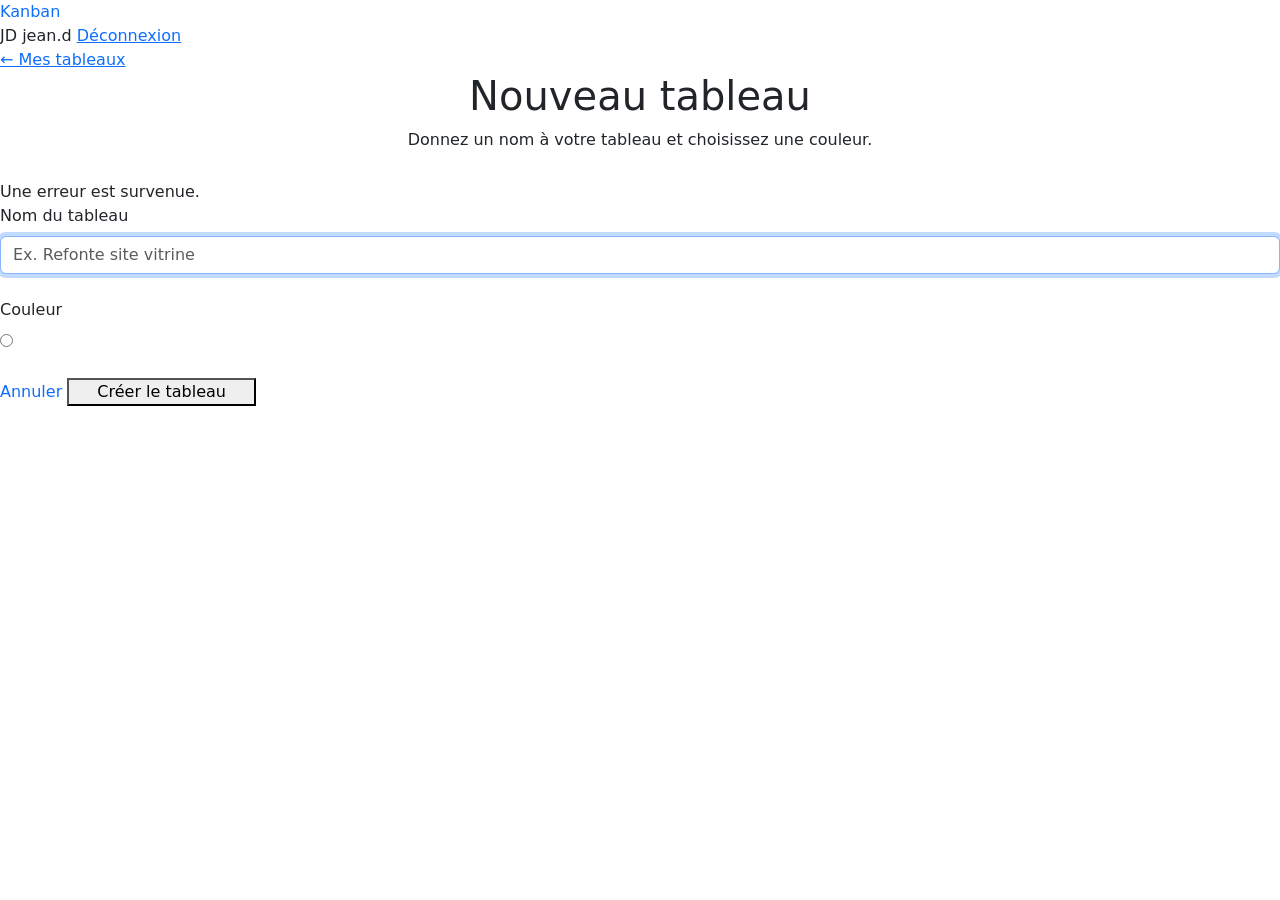
<file: src/main/webapp/WEB-INF/templates/board-new.html>
<!DOCTYPE html>
<html xmlns:th="http://www.thymeleaf.org" lang="fr">
<head>
    <meta charset="UTF-8">
    <meta name="viewport" content="width=device-width, initial-scale=1.0">
    <title>Kanban — Nouveau tableau</title>
    <link href="https://cdn.jsdelivr.net/npm/bootstrap@5.3.3/dist/css/bootstrap.min.css" rel="stylesheet"
          integrity="sha384-QWTKZyjpPEjISv5WaRU9OFeRpok6YctnYmDr5pNlyT2bRjXh0JMhjY6hW+ALEwIH"
          crossorigin="anonymous">
    <link href="https://fonts.googleapis.com/css2?family=DM+Sans:wght@400;500;600&display=swap" rel="stylesheet">
    <link th:href="@{/styles/common.css(v=${#dates.createNow().time})}" rel="stylesheet">
    <link th:href="@{/styles/board-new.css(v=${#dates.createNow().time})}" rel="stylesheet">
</head>
<body class="app-page">

<!-- Barre de navigation -->
<nav class="navbar-kanban">
    <a th:href="@{/dashboard}" class="logo logo-md" style="text-decoration: none;">
        <span class="logo-k">K</span>anban
    </a>

    <div class="navbar-right">
        <span class="avatar avatar-xl" style="background: var(--primary);"
              th:text="${userInitiales}">JD</span>
        <span class="navbar-username" th:text="${user}">jean.d</span>

        <a th:href="@{/logout}" class="navbar-logout">Déconnexion</a>
    </div>
</nav>

<!-- Contenu -->
<main class="page-container">

    <a th:href="@{/dashboard}" class="back-link">← Mes tableaux</a>

    <div class="form-card">

        <h1 class="page-title" style="text-align: center;">Nouveau tableau</h1>
        <p class="page-subtitle" style="text-align: center; margin-bottom: 28px;">
            Donnez un nom à votre tableau et choisissez une couleur.
        </p>

        <!-- Erreur globale -->
        <div th:if="${error}" class="alert-error">
            <span th:text="${error}">Une erreur est survenue.</span>
        </div>

        <form id="boardForm" th:action="@{/board/new}" method="post" novalidate>

            <div class="mb-4">
                <label for="name" class="form-label">Nom du tableau</label>
                <input type="text"
                       class="form-control"
                       th:classappend="${nameError} ? 'is-invalid'"
                       id="name"
                       name="name"
                       th:value="${name}"
                       placeholder="Ex. Refonte site vitrine"
                       maxlength="60"
                       required
                       autofocus
                       style="width: 100%;">
                <div class="invalid-feedback" th:if="${nameError}" th:text="${nameError}">
                    Ce champ est requis.
                </div>
            </div>

            <div class="mb-4">
                <label class="form-label">Couleur</label>
                <div class="color-picker">
                    <label th:each="c : ${couleurs}" class="color-swatch"
                           th:style="'background: ' + ${c}">
                        <input type="radio" name="couleur"
                               th:value="${c}"
                               th:checked="${c == couleur}">
                    </label>
                </div>
            </div>

            <div class="form-actions">
                <a th:href="@{/dashboard}" class="btn-outline-kanban" style="text-decoration: none; display: inline-flex; align-items: center;">Annuler</a>
                <button type="submit" class="btn-primary-kanban" style="width: auto; padding: 0 28px;">Créer le tableau</button>
            </div>

        </form>

    </div>

</main>

<script src="https://cdn.jsdelivr.net/npm/bootstrap@5.3.3/dist/js/bootstrap.bundle.min.js"
        integrity="sha384-YvpcrYf0tY3lHB60NNkmXc5s9fDVZLESaAA55NDzOxhy9GkcIdslK1eN7N6jIeHz"
        crossorigin="anonymous"></script>
<script th:src="@{/javascript/common.js(v=${#dates.createNow().time})}"></script>
<script th:src="@{/javascript/board-new.js(v=${#dates.createNow().time})}"></script>
</body>
</html>
</file>
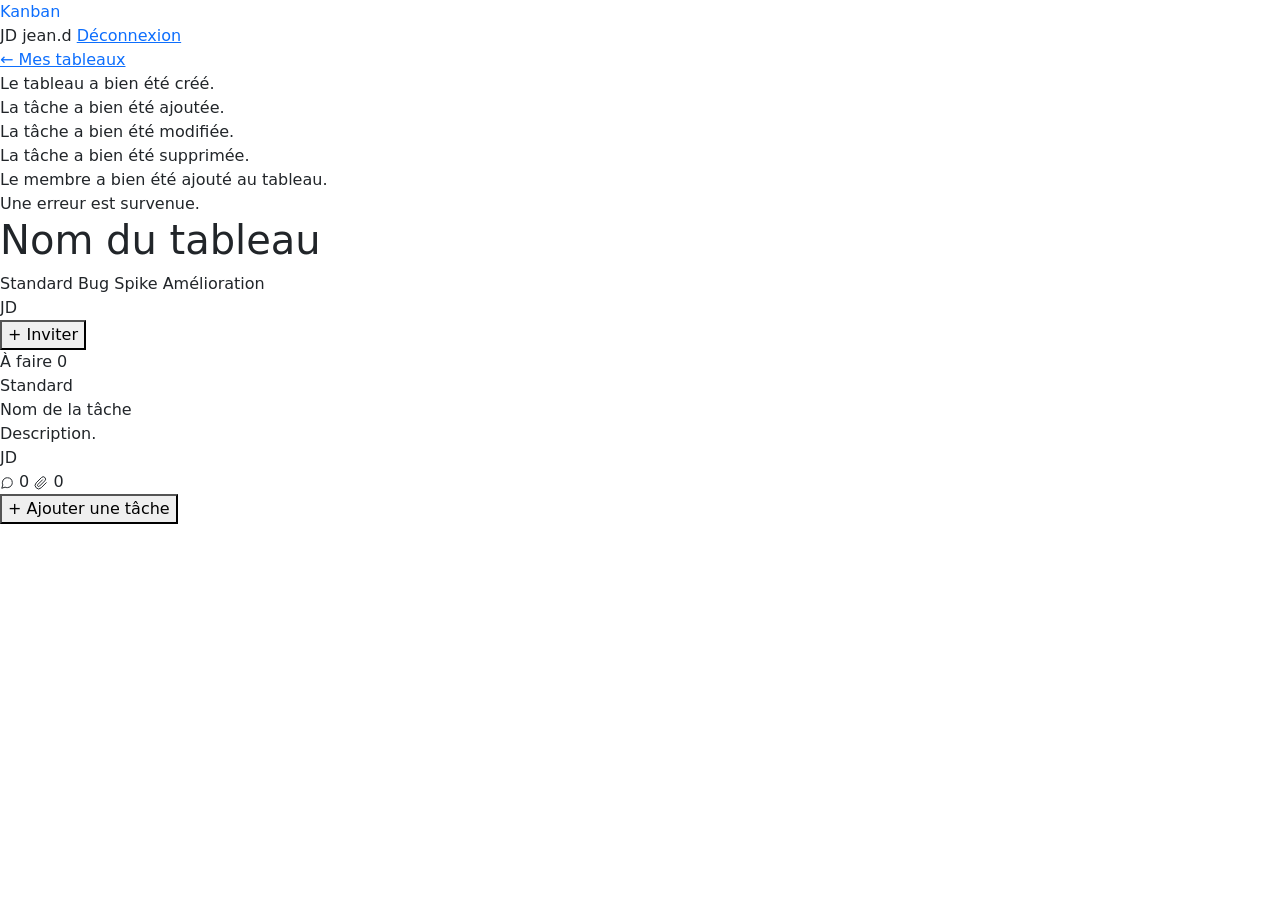
<file: src/main/webapp/WEB-INF/templates/board.html>
<!DOCTYPE html>
<html xmlns:th="http://www.thymeleaf.org" lang="fr">
<head>
    <meta charset="UTF-8">
    <meta name="viewport" content="width=device-width, initial-scale=1.0">
    <title th:text="'Kanban — ' + ${boardName}">Kanban — Tableau</title>
    <link href="https://cdn.jsdelivr.net/npm/bootstrap@5.3.3/dist/css/bootstrap.min.css" rel="stylesheet"
          integrity="sha384-QWTKZyjpPEjISv5WaRU9OFeRpok6YctnYmDr5pNlyT2bRjXh0JMhjY6hW+ALEwIH"
          crossorigin="anonymous">
    <link href="https://fonts.googleapis.com/css2?family=DM+Sans:wght@400;500;600&display=swap" rel="stylesheet">
    <link th:href="@{/styles/common.css(v=${#dates.createNow().time})}" rel="stylesheet">
    <link th:href="@{/styles/board.css(v=${#dates.createNow().time})}" rel="stylesheet">
</head>
<body class="app-page">

<!-- Barre de navigation -->
<nav class="navbar-kanban">
    <a th:href="@{/dashboard}" class="logo logo-md" style="text-decoration: none;">
        <span class="logo-k">K</span>anban
    </a>

    <div class="navbar-right">
        <span class="avatar avatar-xl" style="background: var(--primary);"
              th:text="${userInitiales}">JD</span>
        <span class="navbar-username" th:text="${user}">jean.d</span>

        <a th:href="@{/logout}" class="navbar-logout">Déconnexion</a>
    </div>
</nav>

<!-- Contenu -->
<main class="page-container page-container-wide">

    <!-- Fil d'ariane -->
    <a th:href="@{/dashboard}" class="back-link">← Mes tableaux</a>

    <!-- Messages de confirmation / erreur -->
    <div th:if="${boardCreated}" class="alert-success">Le tableau a bien été créé.</div>
    <div th:if="${created}" class="alert-success">La tâche a bien été ajoutée.</div>
    <div th:if="${updated}" class="alert-success">La tâche a bien été modifiée.</div>
    <div th:if="${deleted}" class="alert-success">La tâche a bien été supprimée.</div>
    <div th:if="${invited}" class="alert-success">Le membre a bien été ajouté au tableau.</div>
    <div th:if="${error}" class="alert-error" th:text="${error}">Une erreur est survenue.</div>

    <!-- En-tête du tableau -->
    <div class="board-header">
        <div class="board-header-title">
            <span class="board-color-dot" th:style="'background: ' + ${boardCouleur}"></span>
            <h1 class="page-title" th:text="${boardName}">Nom du tableau</h1>
        </div>

        <div class="board-header-right">
            <!-- Légende des types de tâche -->
            <div class="legend">
                <span class="legend-item"><span class="legend-dot" style="background: var(--type-standard)"></span>Standard</span>
                <span class="legend-item"><span class="legend-dot" style="background: var(--type-bug)"></span>Bug</span>
                <span class="legend-item"><span class="legend-dot" style="background: var(--type-spike)"></span>Spike</span>
                <span class="legend-item"><span class="legend-dot" style="background: var(--type-amelio)"></span>Amélioration</span>
            </div>

            <!-- Membres du tableau -->
            <div class="avatar-stack">
                <span th:each="membre : ${membres}"
                      class="avatar avatar-lg"
                      th:style="'background: ' + ${membre.couleur}"
                      th:text="${membre.initiales}">JD</span>
            </div>

            <button type="button" class="btn-outline-kanban" id="inviteBtn">+ Inviter</button>
        </div>
    </div>

    <!-- Colonnes Kanban -->
    <div class="kanban-board" th:attr="data-move-url=@{/task/move}">

        <div th:each="colonne : ${colonnes}" class="kanban-column">

            <div class="kanban-column-header">
                <span class="kanban-column-title" th:text="${colonne.name}">À faire</span>
                <span class="kanban-column-count" th:text="${#lists.size(colonne.taches)}">0</span>
            </div>

            <div class="kanban-column-tasks" th:attr="data-colonne-id=${colonne.id}">

                <!-- Une carte par tâche -->
                <div th:each="tache : ${colonne.taches}"
                     class="task-card" draggable="true"
                     th:classappend="'task-card-' + ${tache.typeClasse}"
                     th:attr="data-modal-target='modal-' + ${tache.id}, data-task-id=${tache.id}">

                    <div class="task-card-head">
                        <span class="badge-type"
                              th:classappend="'badge-' + ${tache.typeClasse}"
                              th:text="${tache.typeLabel}">Standard</span>
                    </div>

                    <div class="task-card-name" th:text="${tache.name}">Nom de la tâche</div>
                    <div class="task-card-desc" th:text="${tache.description}">Description.</div>

                    <div class="task-card-footer">
                        <div class="task-card-assignee" th:if="${tache.assignee != null}">
                            <span class="avatar avatar-sm"
                                  th:style="'background: ' + ${tache.assignee.couleur}"
                                  th:text="${tache.assignee.initiales}">JD</span>
                        </div>

                        <div class="task-card-icons">
                            <span class="task-card-icon" th:if="${!#lists.isEmpty(tache.commentaires)}">
                                <svg viewBox="0 0 24 24" width="14" height="14" fill="none"
                                     stroke="currentColor" stroke-width="1.7">
                                    <path d="M21 11.5a8.38 8.38 0 0 1-.9 3.8 8.5 8.5 0 0 1-7.6 4.7 8.38 8.38 0 0 1-3.8-.9L3 21l1.9-5.7a8.38 8.38 0 0 1-.9-3.8 8.5 8.5 0 0 1 4.7-7.6 8.38 8.38 0 0 1 3.8-.9h.5a8.48 8.48 0 0 1 8 8v.5z"></path>
                                </svg>
                                <span th:text="${#lists.size(tache.commentaires)}">0</span>
                            </span>
                            <span class="task-card-icon" th:if="${!#lists.isEmpty(tache.pieceJointes)}">
                                <svg viewBox="0 0 24 24" width="14" height="14" fill="none"
                                     stroke="currentColor" stroke-width="1.7">
                                    <path d="M21.44 11.05l-9.19 9.19a6 6 0 0 1-8.49-8.49l9.19-9.19a4 4 0 0 1 5.66 5.66l-9.2 9.19a2 2 0 0 1-2.83-2.83l8.49-8.48"></path>
                                </svg>
                                <span th:text="${#lists.size(tache.pieceJointes)}">0</span>
                            </span>
                        </div>
                    </div>
                </div>

                <!-- Modale de détail de la tâche -->
                <div th:each="tache : ${colonne.taches}"
                     class="modal-overlay"
                     th:id="'modal-' + ${tache.id}" hidden>
                    <div class="task-modal" role="dialog" aria-modal="true"
                         th:aria-label="${tache.name}">

                        <div class="task-modal-header">
                            <div>
                                <span class="badge-type"
                                      th:classappend="'badge-' + ${tache.typeClasse}"
                                      th:text="${tache.typeLabel}">Standard</span>
                                <h2 class="task-modal-title" th:text="${tache.name}">Nom de la tâche</h2>
                            </div>
                            <div style="display:flex; align-items:center; gap:8px;">
                                <button type="button" class="btn-outline-kanban" data-edit-task>Modifier</button>
                                <button type="button" class="modal-close" data-modal-close
                                        aria-label="Fermer">&times;</button>
                            </div>
                        </div>

                        <div class="task-modal-body">

                            <div data-task-view>

                                <div class="modal-meta" th:if="${tache.assignee != null}">
                                    <div class="meta-item">
                                        <span class="avatar avatar-md"
                                              th:style="'background: ' + ${tache.assignee.couleur}"
                                              th:text="${tache.assignee.initiales}">JD</span>
                                        <span>Assigné à <strong th:text="${tache.assignee.initiales}">JD</strong></span>
                                    </div>
                                </div>

                                <div class="modal-section">
                                    <div class="modal-section-title">Description</div>
                                    <p class="modal-desc" th:text="${tache.description}">Description.</p>
                                </div>

                                <div class="modal-section">
                                    <div class="modal-section-title">
                                        Pièces jointes (<span th:text="${#lists.size(tache.pieceJointes)}">0</span>)
                                    </div>

                                    <p class="modal-empty" th:if="${#lists.isEmpty(tache.pieceJointes)}">
                                        Aucune pièce jointe pour l'instant.
                                    </p>

                                    <div class="attachment-list" th:if="${!#lists.isEmpty(tache.pieceJointes)}">
                                        <div th:each="pj : ${tache.pieceJointes}" class="attachment-chip">
                                            <svg viewBox="0 0 24 24" width="16" height="16" fill="none"
                                                 stroke="currentColor" stroke-width="1.7">
                                                <path d="M21.44 11.05l-9.19 9.19a6 6 0 0 1-8.49-8.49l9.19-9.19a4 4 0 0 1 5.66 5.66l-9.2 9.19a2 2 0 0 1-2.83-2.83l8.49-8.48"></path>
                                            </svg>
                                            <a th:href="@{/task/attachment(id=${pj.id})}" th:text="${pj.nomFichier}"
                                               target="_blank" rel="noopener">fichier.pdf</a>
                                            <span class="attachment-taille" th:text="${pj.taille}">128 Ko</span>
                                            <button type="button" class="attachment-remove" data-delete-attachment
                                                    th:attr="data-attachment-id=${pj.id}"
                                                    aria-label="Supprimer la pièce jointe">&times;</button>
                                        </div>
                                    </div>

                                    <form class="attachment-upload" th:action="@{/task/attachment/upload}" method="post"
                                          enctype="multipart/form-data" data-attachment-upload novalidate>
                                        <input type="hidden" name="boardId" th:value="${boardId}">
                                        <input type="hidden" name="taskId" th:value="${tache.id}">
                                        <input type="file" name="file" class="attachment-file-input" required>
                                        <button type="submit" class="btn-outline-kanban attachment-upload-btn">Ajouter</button>
                                    </form>
                                </div>

                                <div class="modal-section">
                                    <div class="modal-section-title">
                                        Commentaires (<span th:text="${#lists.size(tache.commentaires)}">0</span>)
                                    </div>

                                    <p class="modal-empty" th:if="${#lists.isEmpty(tache.commentaires)}">
                                        Aucun commentaire pour l'instant.
                                    </p>

                                    <div th:each="c : ${tache.commentaires}" class="comment">
                                        <span class="avatar avatar-md"
                                              th:style="'background: ' + ${c.couleur}"
                                              th:text="${c.initiales}">JD</span>
                                        <div class="comment-body">
                                            <div>
                                                <span class="comment-author" th:text="${c.auteur}">jean.d</span>
                                                <span class="comment-date" th:text="${c.date}">2 juil.</span>
                                            </div>
                                            <div class="comment-content" th:text="${c.content}">Contenu.</div>
                                        </div>
                                    </div>
                                </div>

                                <div class="modal-section">
                                    <div class="modal-section-title">
                                        Historique (<span th:text="${#lists.size(tache.historique)}">0</span>)
                                    </div>

                                    <p class="modal-empty" th:if="${#lists.isEmpty(tache.historique)}">
                                        Aucun historique pour l'instant.
                                    </p>

                                    <div th:each="a : ${tache.historique}" class="comment">
                                        <span class="avatar avatar-md"
                                              th:style="'background: ' + ${a.couleur}"
                                              th:text="${a.initiales}">JD</span>
                                        <div class="comment-body">
                                            <div>
                                                <span class="comment-author" th:text="${a.auteur}">jean.d</span>
                                                <span class="comment-date" th:text="${a.date}">2 juil.</span>
                                            </div>
                                            <div class="comment-content" th:text="${a.description}">Modification de la tâche</div>
                                        </div>
                                    </div>
                                </div>

                            </div>

                            <form class="task-edit" data-task-edit hidden
                                  th:action="@{/task/edit}" method="post" novalidate>

                                <input type="hidden" name="boardId" th:value="${boardId}">
                                <input type="hidden" name="taskId" th:value="${tache.id}">

                                <div class="mb-3">
                                    <label class="form-label">Nom de la tâche</label>
                                    <input type="text" class="form-control" name="name"
                                           th:value="${tache.name}" maxlength="120" required
                                           style="width: 100%;">
                                    <div class="invalid-feedback">Le nom de la tâche est requis.</div>
                                </div>

                                <div class="mb-3">
                                    <label class="form-label">Description</label>
                                    <textarea class="form-control form-textarea" name="description" rows="3"
                                              style="width: 100%;" th:text="${tache.description}"></textarea>
                                </div>

                                <div class="form-row">
                                    <div class="mb-3" style="flex: 1;">
                                        <label class="form-label">Type</label>
                                        <select class="form-control form-select-kanban" name="type"
                                                style="width: 100%;">
                                            <option value="standard" th:selected="${tache.typeClasse == 'standard'}">Standard</option>
                                            <option value="bug" th:selected="${tache.typeClasse == 'bug'}">Bug</option>
                                            <option value="spike" th:selected="${tache.typeClasse == 'spike'}">Spike</option>
                                            <option value="amelio" th:selected="${tache.typeClasse == 'amelio'}">Amélioration</option>
                                        </select>
                                    </div>
                                    <div class="mb-3" style="flex: 1;">
                                        <label class="form-label">Assigné à</label>
                                        <select class="form-control form-select-kanban" name="assignee"
                                                style="width: 100%;">
                                            <option value="">Personne</option>
                                            <option th:each="m : ${membres}"
                                                    th:value="${m.id}"
                                                    th:selected="${tache.assigneeId != null and tache.assigneeId == m.id}"
                                                    th:text="${m.nom}">Jean Dupont</option>
                                        </select>
                                    </div>
                                </div>

                                <div class="form-actions" style="justify-content: space-between;">
                                    <button type="button" class="btn-danger-kanban" data-delete-task
                                            th:attr="data-task-id=${tache.id}">Supprimer</button>
                                    <div style="display:flex; gap:12px;">
                                        <button type="button" class="btn-outline-kanban" data-cancel-edit>Annuler</button>
                                        <button type="submit" class="btn-primary-kanban">Enregistrer</button>
                                    </div>
                                </div>

                            </form>

                        </div>
                    </div>
                </div>

            </div>

            <!-- Ouvre la modale d'ajout de tâche, pré-scopée sur cette colonne -->
            <button type="button" class="add-task"
                    th:attr="data-colonne-id=${colonne.id}, data-colonne-name=${colonne.name}">
                + Ajouter une tâche
            </button>

        </div>

    </div>

    <!-- Modale : ajout d'une tâche (partagée, pré-remplie par colonne via JS) -->
    <div class="modal-overlay" id="modal-add-task" hidden>
        <div class="task-modal" role="dialog" aria-modal="true" aria-label="Nouvelle tâche">

            <div class="task-modal-header">
                <div>
                    <h2 class="task-modal-title">Ajouter une tâche</h2>
                    <p class="task-modal-sub">Colonne : <strong id="addTaskColonneName">À faire</strong></p>
                </div>
                <button type="button" class="modal-close" data-modal-close aria-label="Fermer">&times;</button>
            </div>

            <div class="task-modal-body">
                <form id="addTaskForm" th:action="@{/task/new}" method="post" novalidate>

                    <input type="hidden" name="boardId" th:value="${boardId}">
                    <input type="hidden" name="colonneId" id="addTaskColonneId">

                    <div class="mb-3">
                        <label for="taskName" class="form-label">Nom de la tâche</label>
                        <input type="text" class="form-control" id="taskName" name="name"
                               placeholder="Ex. Corriger le bug de connexion"
                               maxlength="120" required style="width: 100%;">
                        <div class="invalid-feedback">Le nom de la tâche est requis.</div>
                    </div>

                    <div class="mb-3">
                        <label for="taskDesc" class="form-label">Description</label>
                        <textarea class="form-control form-textarea" id="taskDesc" name="description"
                                  rows="3" placeholder="Décrivez la tâche…" style="width: 100%;"></textarea>
                    </div>

                    <div class="form-row">
                        <div class="mb-3" style="flex: 1;">
                            <label for="taskType" class="form-label">Type</label>
                            <select class="form-control form-select-kanban" id="taskType" name="type"
                                    style="width: 100%;">
                                <option value="standard">Standard</option>
                                <option value="bug">Bug</option>
                                <option value="spike">Spike</option>
                                <option value="amelio">Amélioration</option>
                            </select>
                        </div>
                        <div class="mb-3" style="flex: 1;">
                            <label for="taskAssignee" class="form-label">Assigné à</label>
                            <select class="form-control form-select-kanban" id="taskAssignee" name="assignee"
                                    style="width: 100%;">
                                <option value="">Personne</option>
                                <option th:each="m : ${membres}"
                                        th:value="${m.id}"
                                        th:text="${m.nom}">Jean Dupont</option>
                            </select>
                        </div>
                    </div>

                    <div class="form-actions">
                        <button type="button" class="btn-outline-kanban" data-modal-close>Annuler</button>
                        <button type="submit" class="btn-primary-kanban"
                                style="width: auto; padding: 0 28px;">Créer la tâche</button>
                    </div>

                </form>
            </div>
        </div>
    </div>

    <!-- Modale : inviter un membre -->
    <div class="modal-overlay" id="modal-invite" hidden>
        <div class="task-modal" role="dialog" aria-modal="true" aria-label="Inviter un membre">

            <div class="task-modal-header">
                <div>
                    <h2 class="task-modal-title">Inviter un membre</h2>
                </div>
                <button type="button" class="modal-close" data-modal-close aria-label="Fermer">&times;</button>
            </div>

            <div class="task-modal-body">
                <form id="inviteForm" th:action="@{/board/invite}" method="post" novalidate>

                    <input type="hidden" name="boardId" th:value="${boardId}">

                    <div class="mb-3">
                        <label for="invitePseudo" class="form-label">Pseudo</label>
                        <input type="text" class="form-control" id="invitePseudo" name="pseudo"
                               placeholder="Ex. jean.d" required style="width: 100%;">
                        <div class="invalid-feedback">Le pseudo est requis.</div>
                    </div>

                    <div class="form-actions">
                        <button type="button" class="btn-outline-kanban" data-modal-close>Annuler</button>
                        <button type="submit" class="btn-primary-kanban"
                                style="width: auto; padding: 0 28px;">Inviter</button>
                    </div>

                </form>
            </div>
        </div>
    </div>

    <!-- Formulaire de suppression partagé, rempli via JS avant soumission -->
    <form id="deleteTaskForm" th:action="@{/task/delete}" method="post" style="display:none;">
        <input type="hidden" name="boardId" th:value="${boardId}">
        <input type="hidden" name="taskId" id="deleteTaskId">
    </form>

    <!-- Formulaire de suppression de pièce jointe partagé, rempli via JS avant soumission -->
    <form id="deleteAttachmentForm" th:action="@{/task/attachment/delete}" method="post" style="display:none;">
        <input type="hidden" name="boardId" th:value="${boardId}">
        <input type="hidden" name="attachmentId" id="deleteAttachmentId">
    </form>

</main>

<script src="https://cdn.jsdelivr.net/npm/bootstrap@5.3.3/dist/js/bootstrap.bundle.min.js"
        integrity="sha384-YvpcrYf0tY3lHB60NNkmXc5s9fDVZLESaAA55NDzOxhy9GkcIdslK1eN7N6jIeHz"
        crossorigin="anonymous"></script>
<script th:src="@{/javascript/common.js(v=${#dates.createNow().time})}"></script>
<script th:src="@{/javascript/board.js(v=${#dates.createNow().time})}"></script>
</body>
</html>
</file>
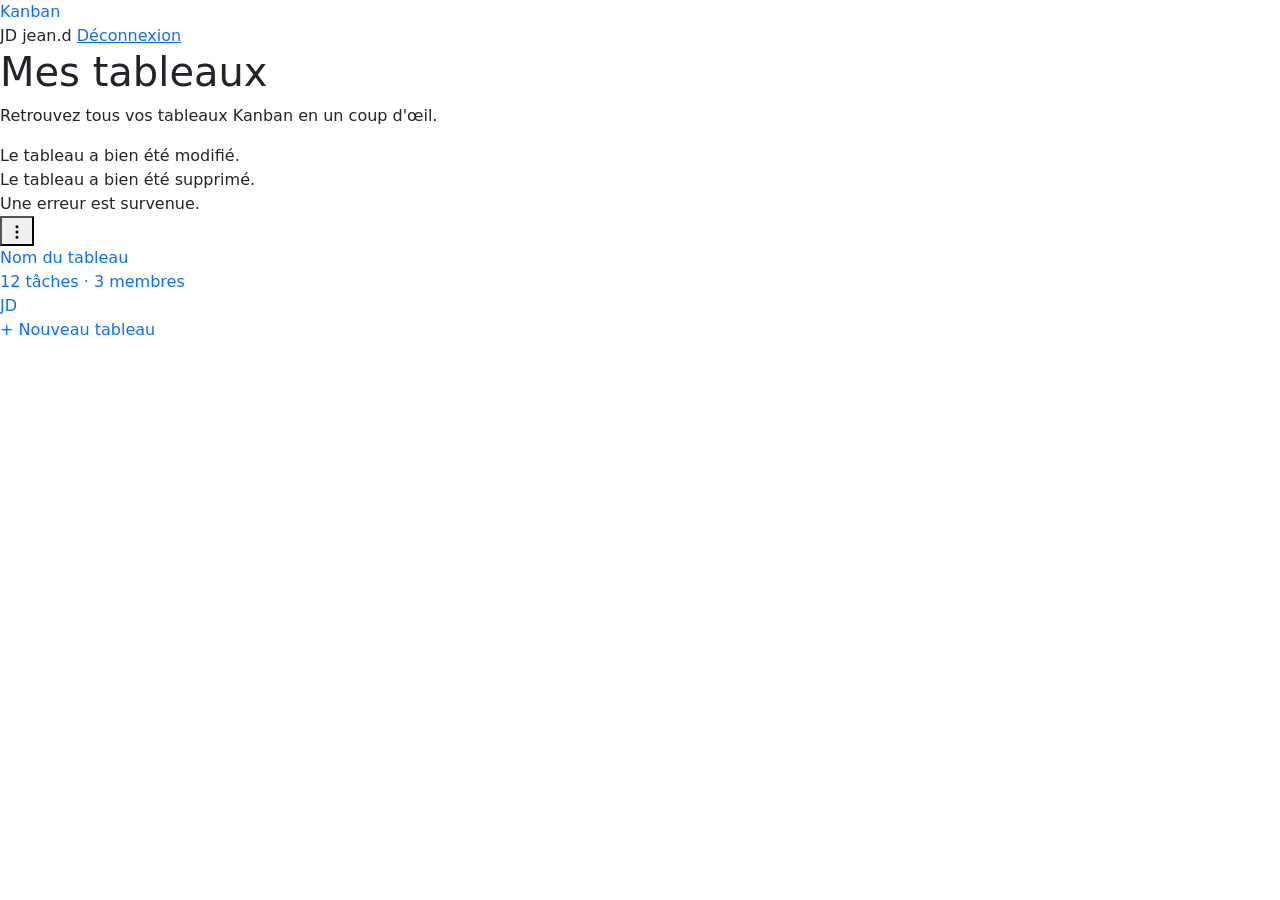
<file: src/main/webapp/WEB-INF/templates/dashboard.html>
<!DOCTYPE html>
<html xmlns:th="http://www.thymeleaf.org" lang="fr">
<head>
    <meta charset="UTF-8">
    <meta name="viewport" content="width=device-width, initial-scale=1.0">
    <title>Kanban — Mes tableaux</title>
    <link href="https://cdn.jsdelivr.net/npm/bootstrap@5.3.3/dist/css/bootstrap.min.css" rel="stylesheet"
          integrity="sha384-QWTKZyjpPEjISv5WaRU9OFeRpok6YctnYmDr5pNlyT2bRjXh0JMhjY6hW+ALEwIH"
          crossorigin="anonymous">
    <link href="https://fonts.googleapis.com/css2?family=DM+Sans:wght@400;500;600&display=swap" rel="stylesheet">
    <link th:href="@{/styles/common.css(v=${#dates.createNow().time})}" rel="stylesheet">
    <!-- board.css fournit les styles de la modale partagée (task-modal, modal-overlay…) -->
    <link th:href="@{/styles/board.css(v=${#dates.createNow().time})}" rel="stylesheet">
    <link th:href="@{/styles/dashboard.css(v=${#dates.createNow().time})}" rel="stylesheet">
</head>
<body class="app-page">

<!-- Barre de navigation -->
<nav class="navbar-kanban">
    <a th:href="@{/dashboard}" class="logo logo-md" style="text-decoration: none;">
        <span class="logo-k">K</span>anban
    </a>

    <div class="navbar-right">
        <!-- Utilisateur connecté -->
        <span class="avatar avatar-xl" style="background: var(--primary);"
              th:text="${userInitiales}">JD</span>
        <span class="navbar-username" th:text="${user}">jean.d</span>

        <!-- Déconnexion -->
        <a th:href="@{/logout}" class="navbar-logout">Déconnexion</a>
    </div>
</nav>

<!-- Contenu -->
<main class="page-container">

    <div class="page-header">
        <div>
            <h1 class="page-title">Mes tableaux</h1>
            <p class="page-subtitle">Retrouvez tous vos tableaux Kanban en un coup d'œil.</p>
        </div>
    </div>

    <!-- Messages de confirmation / erreur -->
    <div th:if="${updated}" class="alert-success">Le tableau a bien été modifié.</div>
    <div th:if="${deleted}" class="alert-success">Le tableau a bien été supprimé.</div>
    <div th:if="${error}" class="alert-error" th:text="${error}">Une erreur est survenue.</div>

    <div class="board-grid">

        <!-- Une carte par tableau -->
        <a th:each="tableau : ${tableaux}"
           th:href="@{/board(id=${tableau.id})}"
           class="board-card"
           style="text-decoration: none;">

            <div class="board-card-bar" th:style="'background: ' + ${tableau.couleur}"></div>

            <div class="board-card-menu dropdown">
                <button type="button" class="board-card-menu-btn" data-bs-toggle="dropdown" aria-expanded="false"
                        aria-label="Actions sur le tableau">
                    <svg viewBox="0 0 24 24" width="18" height="18" fill="none"
                         stroke="currentColor" stroke-width="2" stroke-linecap="round">
                        <circle cx="12" cy="5" r="1"></circle>
                        <circle cx="12" cy="12" r="1"></circle>
                        <circle cx="12" cy="19" r="1"></circle>
                    </svg>
                </button>
                <ul class="dropdown-menu dropdown-menu-end">
                    <li>
                        <button type="button" class="dropdown-item" data-edit-board
                                th:attr="data-board-id=${tableau.id}, data-board-name=${tableau.name}">
                            Modifier
                        </button>
                    </li>
                    <li>
                        <button type="button" class="dropdown-item dropdown-item-danger" data-delete-board
                                th:attr="data-board-id=${tableau.id}">
                            Supprimer
                        </button>
                    </li>
                </ul>
            </div>

            <div class="board-card-name" th:text="${tableau.name}">Nom du tableau</div>

            <div class="board-card-meta">
                <span th:text="${tableau.nbTaches}">12</span> tâches ·
                <span th:text="${#lists.size(tableau.membres)}">3</span> membres
            </div>

            <div class="avatar-stack">
                <span th:each="membre : ${tableau.membres}"
                      class="avatar avatar-lg"
                      th:style="'background: ' + ${membre.couleur}"
                      th:text="${membre.initiales}">JD</span>
            </div>
        </a>

        <!-- Carte d'ajout d'un nouveau tableau -->
        <a th:href="@{/board/new}" class="add-card" style="text-decoration: none;">
            <span class="add-card-plus">+</span>
            <span class="add-card-label">Nouveau tableau</span>
        </a>

    </div>

    <!-- Modale : modifier un tableau (partagée, pré-remplie par carte via JS) -->
    <div class="modal-overlay" id="modal-edit-board" hidden>
        <div class="task-modal" role="dialog" aria-modal="true" aria-label="Modifier le tableau" style="max-width: 420px;">

            <div class="task-modal-header">
                <div>
                    <h2 class="task-modal-title">Modifier le tableau</h2>
                </div>
                <button type="button" class="modal-close" data-modal-close aria-label="Fermer">&times;</button>
            </div>

            <div class="task-modal-body">
                <form id="editBoardForm" th:action="@{/board/edit}" method="post" novalidate>

                    <input type="hidden" name="boardId" id="editBoardId">

                    <div class="mb-3">
                        <label for="editBoardName" class="form-label">Nom du tableau</label>
                        <input type="text" class="form-control" id="editBoardName" name="name"
                               maxlength="60" required style="width: 100%;">
                        <div class="invalid-feedback">Le nom du tableau est requis.</div>
                    </div>

                    <div class="form-actions">
                        <button type="button" class="btn-outline-kanban" data-modal-close>Annuler</button>
                        <button type="submit" class="btn-primary-kanban"
                                style="width: auto; padding: 0 28px;">Enregistrer</button>
                    </div>

                </form>
            </div>
        </div>
    </div>

    <!-- Formulaire de suppression de tableau partagé, rempli via JS avant soumission -->
    <form id="deleteBoardForm" th:action="@{/board/delete}" method="post" style="display:none;">
        <input type="hidden" name="boardId" id="deleteBoardId">
    </form>

</main>

<script src="https://cdn.jsdelivr.net/npm/bootstrap@5.3.3/dist/js/bootstrap.bundle.min.js"
        integrity="sha384-YvpcrYf0tY3lHB60NNkmXc5s9fDVZLESaAA55NDzOxhy9GkcIdslK1eN7N6jIeHz"
        crossorigin="anonymous"></script>
<script th:src="@{/javascript/common.js}"></script>
<script th:src="@{/javascript/dashboard.js}"></script>
</body>
</html>
</file>
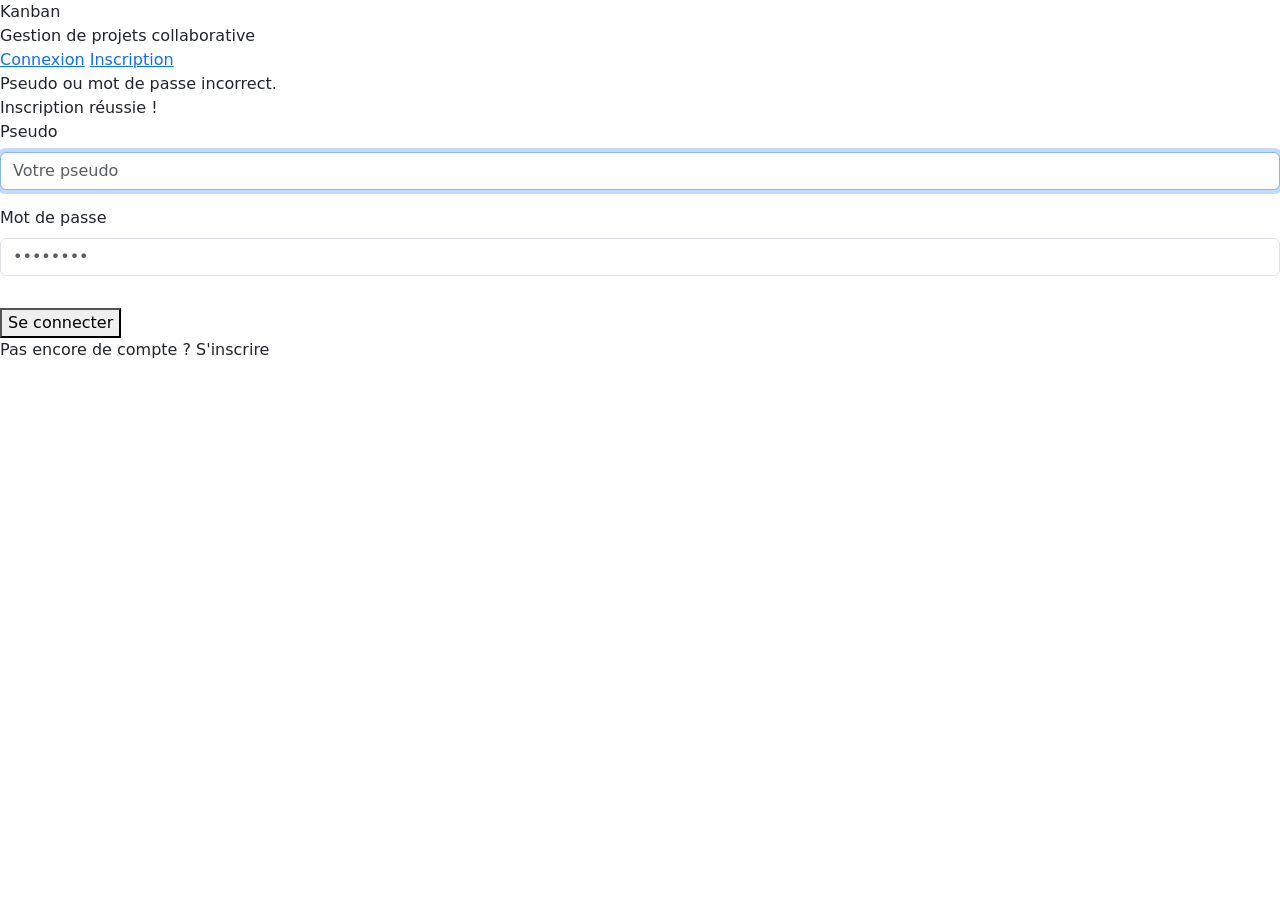
<file: src/main/webapp/WEB-INF/templates/login.html>
<!DOCTYPE html>
<html xmlns:th="http://www.thymeleaf.org" lang="fr">
<head>
    <meta charset="UTF-8">
    <meta name="viewport" content="width=device-width, initial-scale=1.0">
    <title>Kanban — Connexion</title>
    <link href="https://cdn.jsdelivr.net/npm/bootstrap@5.3.3/dist/css/bootstrap.min.css" rel="stylesheet"
          integrity="sha384-QWTKZyjpPEjISv5WaRU9OFeRpok6YctnYmDr5pNlyT2bRjXh0JMhjY6hW+ALEwIH"
          crossorigin="anonymous">
    <link href="https://fonts.googleapis.com/css2?family=DM+Sans:wght@400;500;600&display=swap" rel="stylesheet">
    <link th:href="@{/styles/common.css}" rel="stylesheet">
    <link th:href="@{/styles/auth.css}" rel="stylesheet">
</head>
<body class="auth-page">

<div class="auth-card">

    <!-- Logo -->
    <div class="logo logo-lg">
        <span class="logo-k">K</span>anban
    </div>
    <div class="auth-subtitle">Gestion de projets collaborative</div>

    <!-- Onglets -->
    <div class="auth-tabs">
        <a th:href="@{/login}" class="auth-tab active">Connexion</a>
        <a th:href="@{/register}" class="auth-tab">Inscription</a>
    </div>

    <!-- Message d'erreur -->
    <div th:if="${error}" class="alert-error">
        <span th:text="${error}">Pseudo ou mot de passe incorrect.</span>
    </div>

    <!-- Message de succès (après inscription) -->
    <div th:if="${success}" class="alert-success">
        <span th:text="${success}">Inscription réussie !</span>
    </div>

    <!-- Formulaire -->
    <form id="loginForm" th:action="@{/login}" method="post" novalidate>

        <div class="mb-3">
            <label for="pseudo" class="form-label">Pseudo</label>
            <input type="text"
                   class="form-control"
                   th:classappend="${pseudoError} ? 'is-invalid'"
                   id="pseudo"
                   name="pseudo"
                   th:value="${pseudo}"
                   placeholder="Votre pseudo"
                   required
                   autofocus>
            <div class="invalid-feedback" th:if="${pseudoError}" th:text="${pseudoError}">
                Ce champ est requis.
            </div>
        </div>

        <div class="mb-4">
            <label for="password" class="form-label">Mot de passe</label>
            <input type="password"
                   class="form-control"
                   th:classappend="${passwordError} ? 'is-invalid'"
                   id="password"
                   name="password"
                   placeholder="••••••••"
                   required>
            <div class="invalid-feedback" th:if="${passwordError}" th:text="${passwordError}">
                Ce champ est requis.
            </div>
        </div>

        <button type="submit" class="btn-primary-kanban mt-2">Se connecter</button>

    </form>

    <div class="switch-text">
        Pas encore de compte ? <a th:href="@{/register}">S'inscrire</a>
    </div>

</div>

<script src="https://cdn.jsdelivr.net/npm/bootstrap@5.3.3/dist/js/bootstrap.bundle.min.js"
        integrity="sha384-YvpcrYf0tY3lHB60NNkmXc5s9fDVZLESaAA55NDzOxhy9GkcIdslK1eN7N6jIeHz"
        crossorigin="anonymous"></script>
<script th:src="@{/javascript/common.js}"></script>
<script th:src="@{/javascript/login.js}"></script>
</body>
</html>
</file>
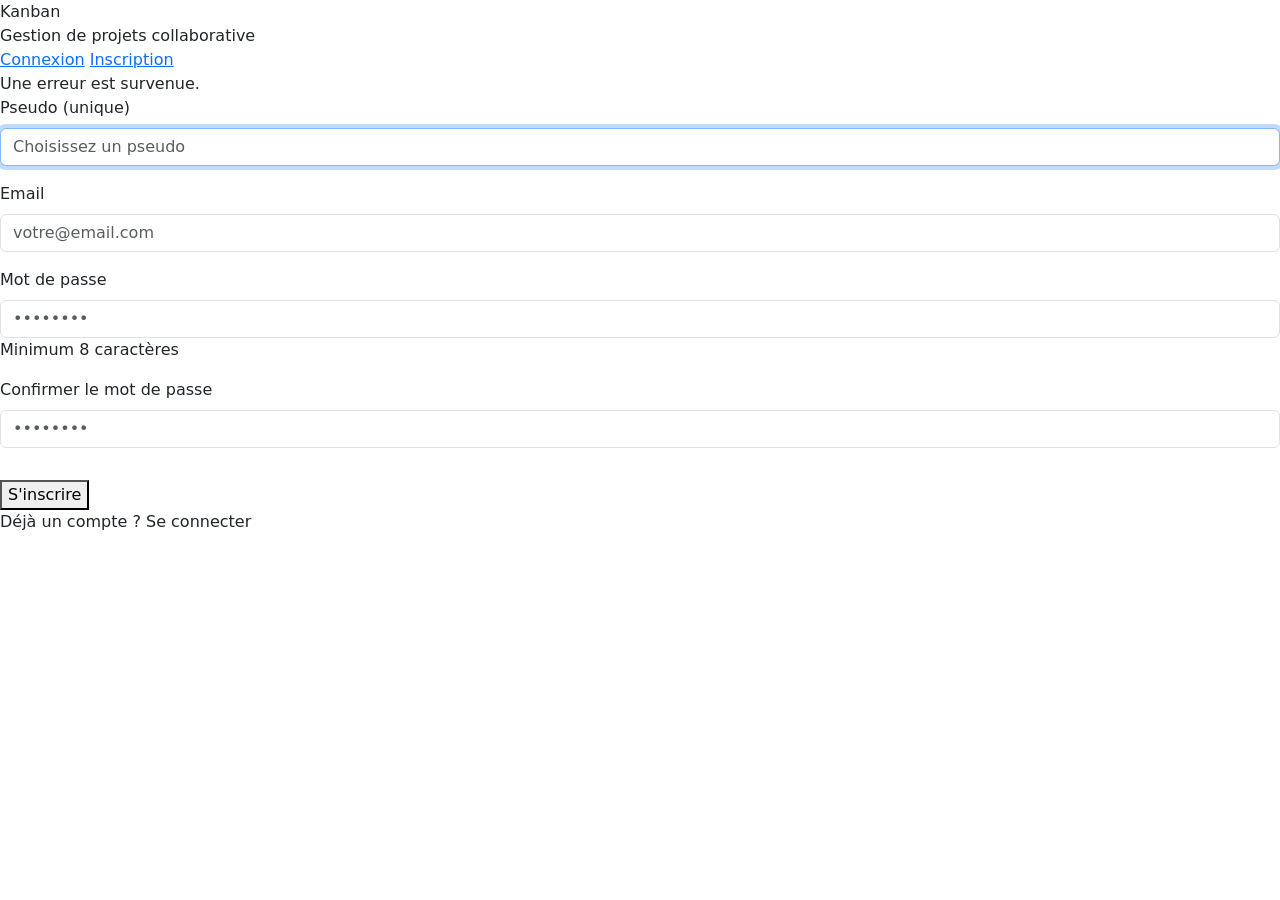
<file: src/main/webapp/WEB-INF/templates/register.html>
<!DOCTYPE html>
<html xmlns:th="http://www.thymeleaf.org" lang="fr">
<head>
    <meta charset="UTF-8">
    <meta name="viewport" content="width=device-width, initial-scale=1.0">
    <title>Kanban — Inscription</title>
    <link href="https://cdn.jsdelivr.net/npm/bootstrap@5.3.3/dist/css/bootstrap.min.css" rel="stylesheet"
          integrity="sha384-QWTKZyjpPEjISv5WaRU9OFeRpok6YctnYmDr5pNlyT2bRjXh0JMhjY6hW+ALEwIH"
          crossorigin="anonymous">
    <link href="https://fonts.googleapis.com/css2?family=DM+Sans:wght@400;500;600&display=swap" rel="stylesheet">
    <link th:href="@{/styles/common.css}" rel="stylesheet">
    <link th:href="@{/styles/auth.css}" rel="stylesheet">
</head>
<body class="auth-page">

<div class="auth-card">

    <!-- Logo -->
    <div class="logo logo-lg">
        <span class="logo-k">K</span>anban
    </div>
    <div class="auth-subtitle">Gestion de projets collaborative</div>

    <!-- Onglets -->
    <div class="auth-tabs">
        <a th:href="@{/login}" class="auth-tab">Connexion</a>
        <a th:href="@{/register}" class="auth-tab active">Inscription</a>
    </div>

    <!-- Erreur globale -->
    <div th:if="${error}" class="alert-error">
        <span th:text="${error}">Une erreur est survenue.</span>
    </div>

    <!-- Formulaire -->
    <form id="registerForm" th:action="@{/register}" method="post" novalidate>

        <div class="mb-3">
            <label for="pseudo" class="form-label">Pseudo (unique)</label>
            <input type="text"
                   class="form-control"
                   th:classappend="${pseudoError} ? 'is-invalid'"
                   id="pseudo"
                   name="pseudo"
                   th:value="${pseudo}"
                   placeholder="Choisissez un pseudo"
                   required
                   autofocus>
            <div class="invalid-feedback" th:if="${pseudoError}" th:text="${pseudoError}">
                Ce champ est requis.
            </div>
        </div>

        <div class="mb-3">
            <label for="email" class="form-label">Email</label>
            <input type="email"
                   class="form-control"
                   th:classappend="${emailError} ? 'is-invalid'"
                   id="email"
                   name="email"
                   th:value="${email}"
                   placeholder="votre@email.com"
                   required>
            <div class="invalid-feedback" th:if="${emailError}" th:text="${emailError}">
                Ce champ est requis.
            </div>
        </div>

        <div class="mb-3">
            <label for="password" class="form-label">Mot de passe</label>
            <input type="password"
                   class="form-control"
                   th:classappend="${passwordError} ? 'is-invalid'"
                   id="password"
                   name="password"
                   placeholder="••••••••"
                   required>
            <div class="invalid-feedback" th:if="${passwordError}" th:text="${passwordError}">
                Minimum 8 caractères.
            </div>
            <div th:unless="${passwordError}" class="field-hint">Minimum 8 caractères</div>
        </div>

        <div class="mb-4">
            <label for="confirmPassword" class="form-label">Confirmer le mot de passe</label>
            <input type="password"
                   class="form-control"
                   th:classappend="${confirmError} ? 'is-invalid'"
                   id="confirmPassword"
                   name="confirmPassword"
                   placeholder="••••••••"
                   required>
            <div class="invalid-feedback" th:if="${confirmError}" th:text="${confirmError}">
                Les mots de passe ne correspondent pas.
            </div>
        </div>

        <button type="submit" class="btn-primary-kanban mt-2">S'inscrire</button>

    </form>

    <div class="switch-text">
        Déjà un compte ? <a th:href="@{/login}">Se connecter</a>
    </div>

</div>

<script src="https://cdn.jsdelivr.net/npm/bootstrap@5.3.3/dist/js/bootstrap.bundle.min.js"
        integrity="sha384-YvpcrYf0tY3lHB60NNkmXc5s9fDVZLESaAA55NDzOxhy9GkcIdslK1eN7N6jIeHz"
        crossorigin="anonymous"></script>
<script th:src="@{/javascript/common.js}"></script>
<script th:src="@{/javascript/register.js}"></script>
</body>
</html>
</file>
